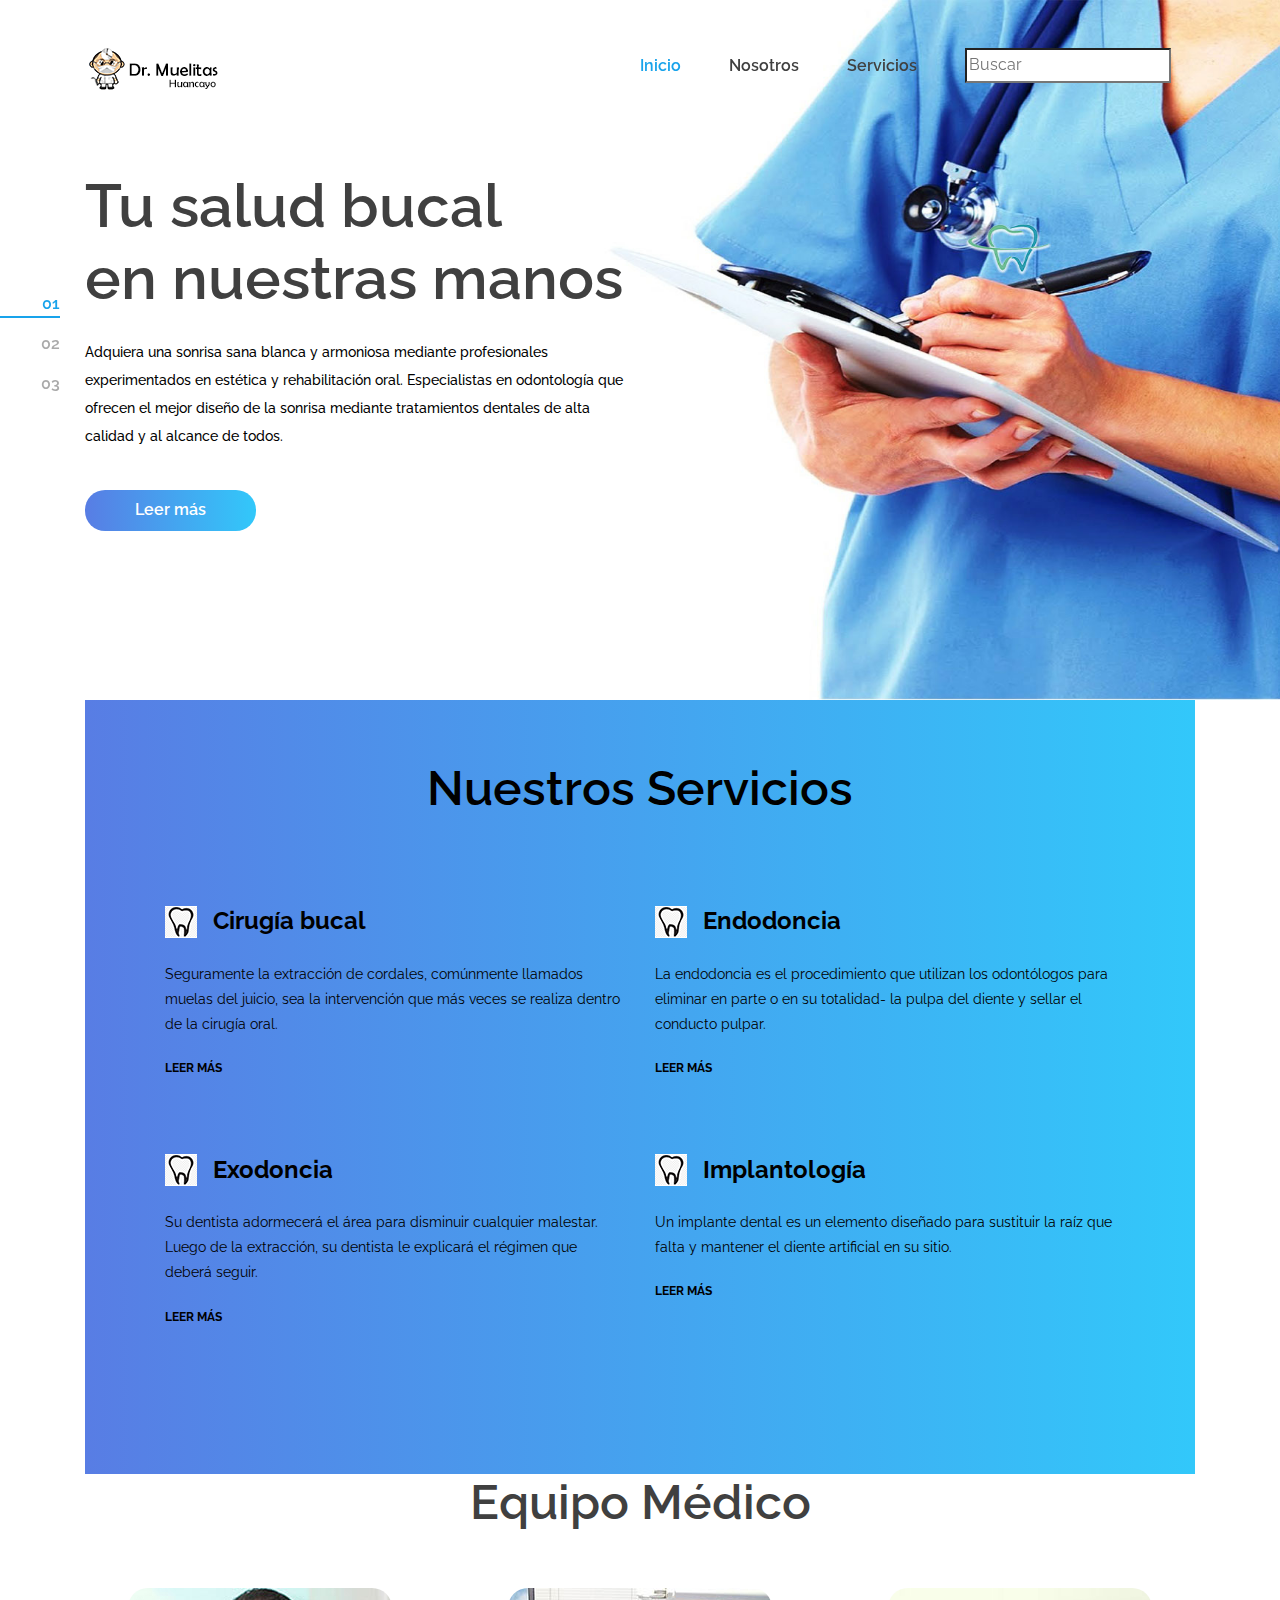
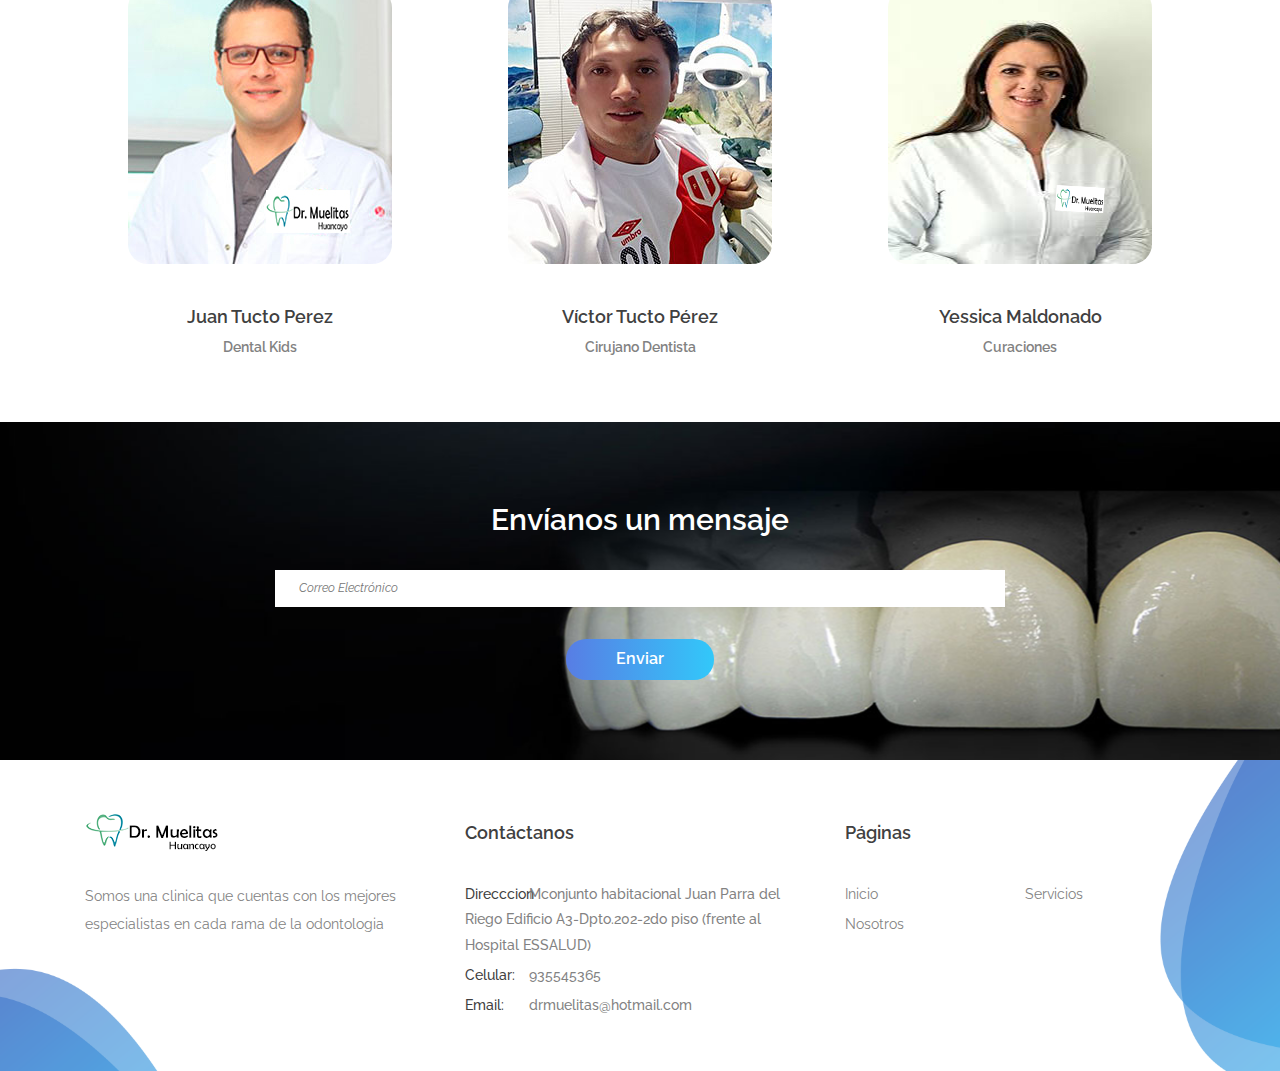
<file: index.html>
<!DOCTYPE html>
<html lang="es">
<head>
    <title>Dr. Muelitas Huancayo</title>
    <link rel="shortcut icon" href="images/teeth.png" />

    <!-- Required meta tags -->
    <meta charset="utf-8">
    <meta name="viewport" content="width=device-width, initial-scale=1, shrink-to-fit=no">

    <!-- Bootstrap CSS -->
    <link rel="stylesheet" href="css/bootstrap.min.css">

    <link rel="stylesheet" type="text/css" href="https://cdnjs.cloudflare.com/ajax/libs/font-awesome/4.7.0/css/font-awesome.min.css">

    <!-- Swiper CSS -->
    <link rel="stylesheet" href="css/swiper.min.css">

    <!-- Styles -->
    <link rel="stylesheet" href="style.css">
    <script src="js/custom.js"></script>
</head>
<body>
    <header class="site-header">
        <div class="nav-bar">
            <div class="container">
                <div class="row">
                    <div class="col-12 d-flex flex-wrap justify-content-between align-items-center">
                        <div class="site-branding d-flex align-items-center">
                           <a class="d-block" href="index.html" rel="home"><img class="d-block" src="images/logo1.png" alt="logo"></a>
                        </div><!-- .site-branding -->

                        <nav class="site-navigation d-flex justify-content-end align-items-center">
                            <ul class="d-flex flex-column flex-lg-row justify-content-lg-end align-items-center">
                                <li class="current-menu-item"><a href="index.html">Inicio</a></li>
                                <li><a href="nosotros.html">Nosotros</a></li>
                                <li><a href="servicios.html">Servicios</a></li>
                          


                                <li class="">
                                    <input type="search" placeholder="Buscar" >
                                </li>
                            </ul>
                        </nav><!-- .site-navigation -->
                        <div class="hamburger-menu d-lg-none">
                        </div><!-- .hamburger-menu -->
                    </div><!-- .col -->
                </div><!-- .row -->
            </div><!-- .container -->
        </div><!-- .nav-bar -->

 <!-- .slider 1-->       
        <div class="swiper-container hero-slider">
            <div class="swiper-wrapper">
                <div class="swiper-slide hero-content-wrap" style="background-image: url('images/hero.jpg')">
                    <div class="hero-content-overlay position-absolute w-100 h-100">
                        <div class="container h-100">
                            <div class="row h-100">
                                <div class="col-12 col-lg-6 d-flex flex-column justify-content-center align-items-start">
                                    <header class="entry-header">
                                        <h1>Tu salud bucal<br>en nuestras manos</h1>
                                    </header><!-- .entry-header -->

                                    <div class="entry-content mt-4">
                                        <p>Adquiera una sonrisa sana blanca y armoniosa mediante profesionales experimentados en estética y rehabilitación oral.
                                           Especialistas en odontología que ofrecen el mejor diseño de la sonrisa mediante tratamientos dentales de alta calidad y al alcance de todos.
                                        </p>
                                    </div><!-- .entry-content -->

                                    <footer class="entry-footer d-flex flex-wrap align-items-center mt-4">
                                        <a href="#" class="button gradient-bg">Leer más</a>
                                    </footer><!-- .entry-footer -->
                                </div><!-- .col -->
                            </div><!-- .row -->
                        </div><!-- .container -->
                    </div><!-- .hero-content-overlay -->
                </div><!-- .hero-content-wrap -->

                
 <!-- .slider 2-->   
                <div class="swiper-slide hero-content-wrap" style="background-image: url('images/hero.jpg')">
                    <div class="hero-content-overlay position-absolute w-100 h-100">
                        <div class="container h-100">
                            <div class="row h-100">
                                <div class="col-12 col-lg-6 d-flex flex-column justify-content-center align-items-start">
                                    <header class="entry-header">
                                        <h1>Tu salud bucal<br>en nuestras manos</h1>
                                    </header><!-- .entry-header -->

                                    <div class="entry-content mt-4">
                                        <p>Adquiera una sonrisa sana blanca y armoniosa mediante profesionales experimentados en estética y rehabilitación oral.
                                           Especialistas en odontología que ofrecen el mejor diseño de la sonrisa mediante tratamientos dentales de alta calidad y al alcance de todos.
                                        </p>
                                    </div><!-- .entry-content -->

                                    <footer class="entry-footer d-flex flex-wrap align-items-center mt-4">
                                        <a href="#" class="button gradient-bg">Leer más</a>
                                    </footer><!-- .entry-footer -->
                                </div><!-- .col -->
                            </div><!-- .row -->
                        </div><!-- .container -->
                    </div><!-- .hero-content-overlay -->
                </div><!-- .hero-content-wrap -->

                
 <!-- .slider 3-->   
                <div class="swiper-slide hero-content-wrap" style="background-image: url('images/hero.jpg')">
                    <div class="hero-content-overlay position-absolute w-100 h-100">
                        <div class="container h-100">
                            <div class="row h-100">
                                <div class="col-12 col-lg-6 d-flex flex-column justify-content-center align-items-start">
                                    <header class="entry-header">
                                        <h1>Tu salud bucal<br>en nuestras manos</h1>
                                    </header><!-- .entry-header -->

                                    <div class="entry-content mt-4">
                                        <p>Adquiera una sonrisa sana blanca y armoniosa mediante profesionales experimentados en estética y rehabilitación oral.
                                           Especialistas en odontología que ofrecen el mejor diseño de la sonrisa mediante tratamientos dentales de alta calidad y al alcance de todos.
                                        </p>
                                    </div><!-- .entry-content -->

                                    <footer class="entry-footer d-flex flex-wrap align-items-center mt-4">
                                        <a href="#" class="button gradient-bg">Leer más</a>
                                    </footer><!-- .entry-footer -->
                                </div><!-- .col -->
                            </div><!-- .row -->
                        </div><!-- .container -->
                    </div><!-- .hero-content-overlay -->
                </div><!-- .hero-content-wrap -->
            </div><!-- .swiper-wrapper -->

            <div class="pagination-wrap position-absolute w-100">
                <div class="swiper-pagination d-flex flex-row flex-md-column"></div>
            </div><!-- .pagination-wrap -->
        </div><!-- .hero-slider -->
    </header><!-- .site-header -->

    <div class="our-departments">
        <div class="container">
            <div class="row">
                <div class="col-12">
                    <div class="our-departments-wrap">
                        <h2>Nuestros Servicios</h2>

                        <div class="row">
                            <div class="col-12 col-md-6 col-lg-6">
                                <div class="our-departments-cont">
                                    <header class="entry-header d-flex flex-wrap align-items-center">
                                        <img src="images/teeth.png" alt="">

                                        <h3>Cirugía bucal</h3>
                                    </header>

                                    <div class="entry-content">
                                        <p>Seguramente la extracción de cordales, comúnmente llamados muelas del juicio,
                                           sea la intervención que más veces se realiza dentro de la cirugía oral.</p>
                                    </div>

                                    <footer class="entry-footer">
                                        <a href="#">Leer más</a>
                                    </footer>
                                </div>
                            </div>

                            <div class="col-12 col-md-6 col-lg-6">
                                <div class="our-departments-cont">
                                    <header class="entry-header d-flex flex-wrap align-items-center">
                                        <img src="images/teeth.png" alt="">

                                        <h3>Endodoncia</h3>
                                    </header>

                                    <div class="entry-content">
                                        <p>La endodoncia es el procedimiento que utilizan los odontólogos para eliminar en 
                                            parte o en su totalidad- la pulpa del diente y sellar el conducto pulpar. </p>
                                    </div>

                                    <footer class="entry-footer">
                                        <a href="#">Leer más</a>
                                    </footer>
                                </div>
                            </div>

                            <div class="col-12 col-md-6 col-lg-6">
                                <div class="our-departments-cont">
                                    <header class="entry-header d-flex flex-wrap align-items-center">
                                        <img src="images/teeth.png" alt="">
                                        <h3>Exodoncia</h3>
                                    </header>

                                    <div class="entry-content">
                                        <p>Su dentista adormecerá el área para disminuir cualquier malestar. 
                                            Luego de la extracción, su dentista le explicará el régimen que deberá seguir. </p>
                                    </div>

                                    <footer class="entry-footer">
                                        <a href="#">Leer más</a>
                                    </footer>
                                </div>
                            </div>

                            <div class="col-12 col-md-6 col-lg-6">
                                <div class="our-departments-cont">
                                    <header class="entry-header d-flex flex-wrap align-items-center">
                                        <img src="images/teeth.png" alt="">

                                        <h3>Implantología</h3>
                                    </header>

                                    <div class="entry-content">
                                        <p>Un implante dental es un elemento diseñado para sustituir la raíz que falta y 
                                            mantener el diente artificial en su sitio.</p>
                                    </div>

                                    <footer class="entry-footer">
                                        <a href="#">Leer más</a>
                                    </footer>
                                </div>
                            </div>  
                        </div>
                    </div>
                </div>
            </div>
        </div>
    </div>

    <div class="medical-team">
            <div class="container">
                <div class="row">
                    <div class="col-12">
                        <center><h2>Equipo Médico</h2></center>
                    </div>
    
                    <div class="col-12 col-md-6 col-lg-4">
                        <div class="medical-team-wrap">
                            <img src="images/doc1.jpg" alt="">
    
                            <h4>Juan Tucto Perez </h4>
                            <h5>Dental Kids</h5>
                        </div>
                    </div>
                    <div class="col-12 col-md-6 col-lg-4">
                            <div class="medical-team-wrap">
                                <img src="images/team-2.jpg" alt="">
        
                                <h4>Víctor Tucto Pérez </h4>
                                <h5>Cirujano Dentista</h5>  
                            </div>
                        </div>
                        <div class="col-12 col-md-6 col-lg-4">
                                <div class="medical-team-wrap">
                                    <img src="images/doc3.jpg" alt="">

                                    <h4>Yessica Maldonado </h4>
                                    <h5>Curaciones</h5>
                                    <br>
                                    <br>
                                </div>
                            </div>
                </div>
            </div>
        </div>

    <div class="subscribe-banner">
        <div class="container">
            <div class="row">
                <div class="col-12 col-lg-8 offset-lg-2">
                    <h2>Envíanos un mensaje</h2>

                    <form>
                        <input type="email" placeholder="Correo Electrónico">
                        <input class="button gradient-bg" type="submit" value="Enviar">
                    </form>
                </div>
            </div>
        </div>
    </div>

    <footer class="site-footer">
        <div class="footer-widgets">
            <div class="container">
                <div class="row">
                    <div class="col-12 col-md-6 col-lg-4">
                        <div class="foot-about">
                            <h2><a href="#"><img src="images/logo.png" alt=""></a></h2>

                            <p>Somos una clinica que cuentas con los mejores especialistas en cada rama de la odontologia</p> </p>
                        </div>
                    </div>

                    <div class="col-12 col-md-6 col-lg-4 mt-5 mt-md-0">
                        <div class="foot-contact">
                            <h2>Contáctanos</h2>

                            <ul class="p-0 m-0">
                                <li><span>Direcccion</span>Mconjunto habitacional Juan Parra del Riego Edificio A3-Dpto.202-2do piso (frente al Hospital ESSALUD)</li>
                                <li><span>Celular:</span>935545365</li>
                                <li><span>Email:</span>drmuelitas@hotmail.com</li>
                            </ul>
                        </div>
                    </div><!-- .col -->

                    <div class="col-12 col-md-6 col-lg-4 mt-5 mt-md-0">
                        <div class="foot-links">
                            <h2>Páginas</h2>

                            <ul class="p-0 m-0">

                                <li><a href="index.html">Inicio</a></li>
                                <li><a href="nosotros.html">Nosotros</a></li>
                                 <li><a href="servicios.html">Servicios</a></li>
                                  <!--   <li><a href="contact.html">Contact</a></li>
                                <li><a href="news.html">FAQ</a></li>
                                <li><a href="services.html">Testimonials</a></li>-->
                        </div><!-- .foot-links 
                    </div> .col -->
                </div><!-- .row -->
            </div><!-- .container -->
        </div><!-- .footer-widgets -->
    </footer><!-- .site-footer -->

    <script type='text/javascript' src='js/jquery.js'></script>
    <script type='text/javascript' src='js/jquery.collapsible.min.js'></script>
    <script type='text/javascript' src='js/swiper.min.js'></script>
    <script type='text/javascript' src='js/jquery.countdown.min.js'></script>
    <script type='text/javascript' src='js/circle-progress.min.js'></script>
    <script type='text/javascript' src='js/jquery.countTo.min.js'></script>
    <script type='text/javascript' src='js/jquery.barfiller.js'></script>
    <script type='text/javascript' src='js/custom.js'></script>
</body>
</html>
</file>
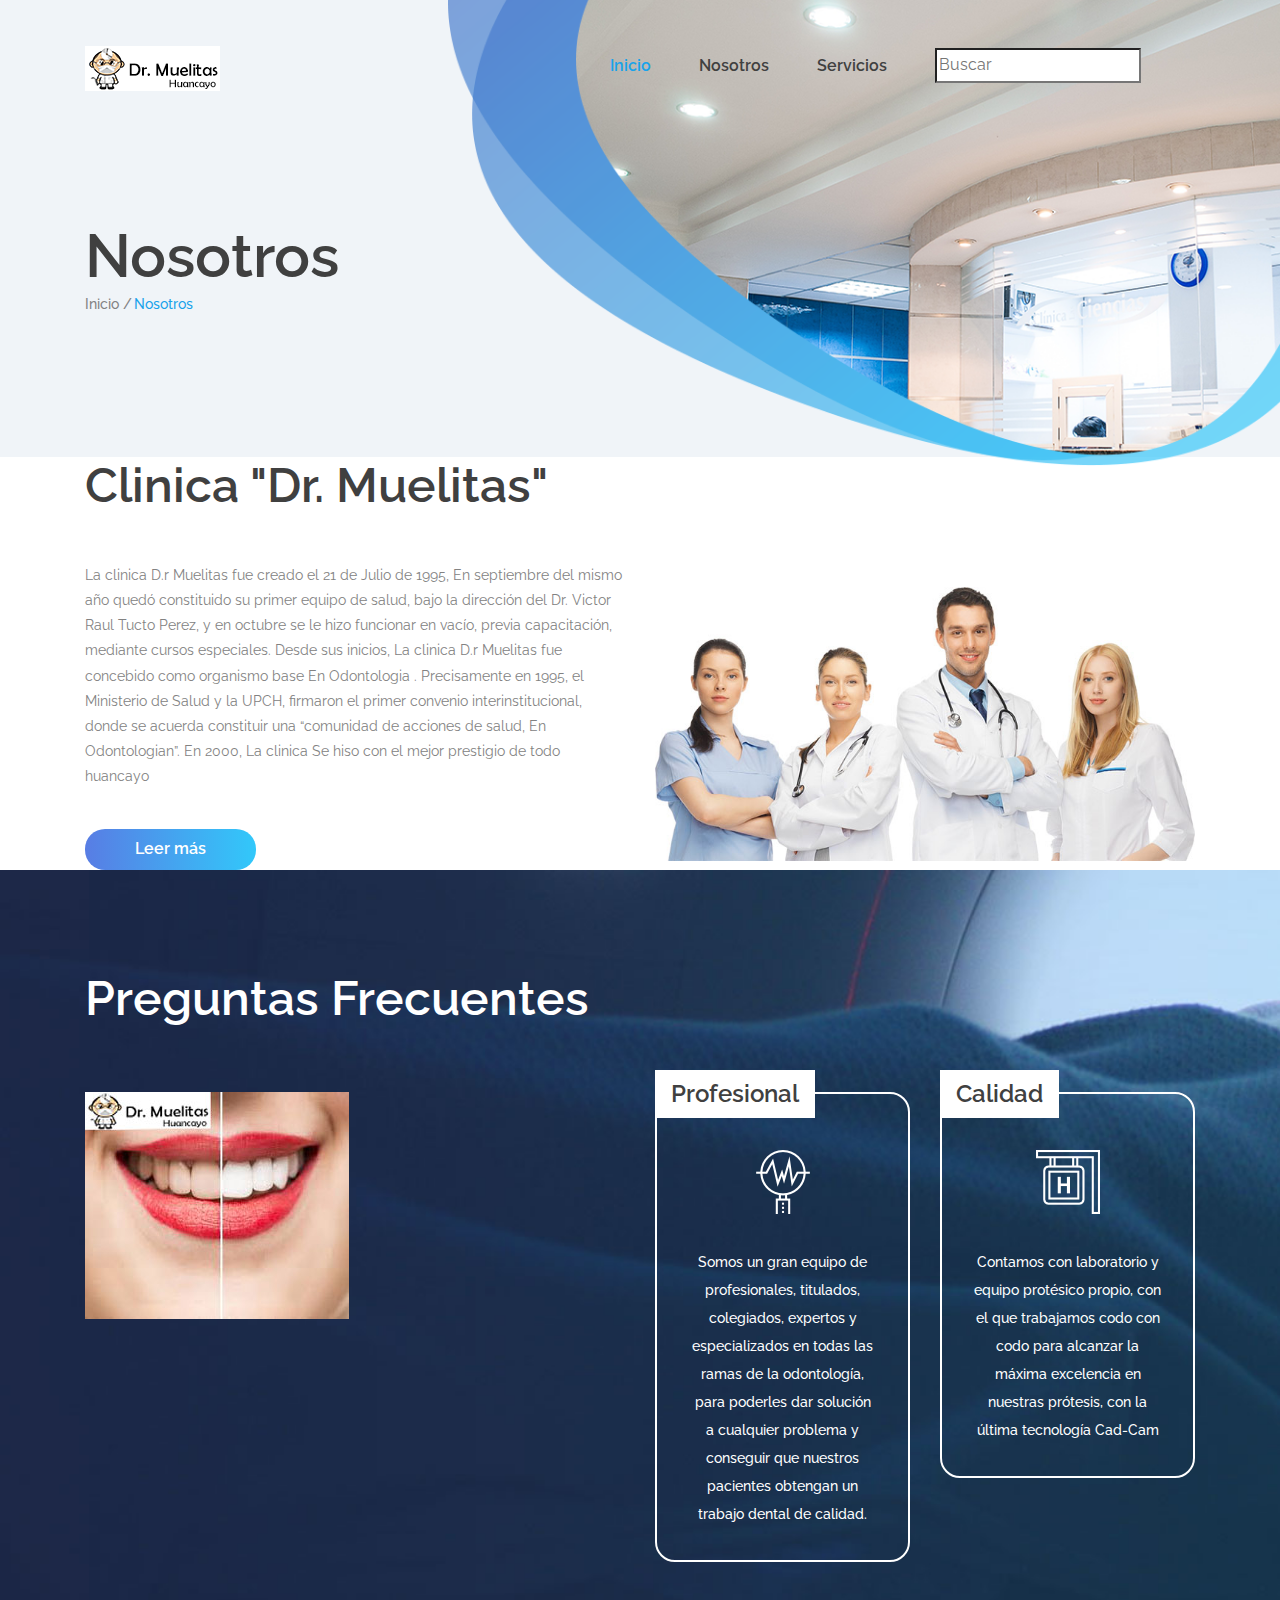
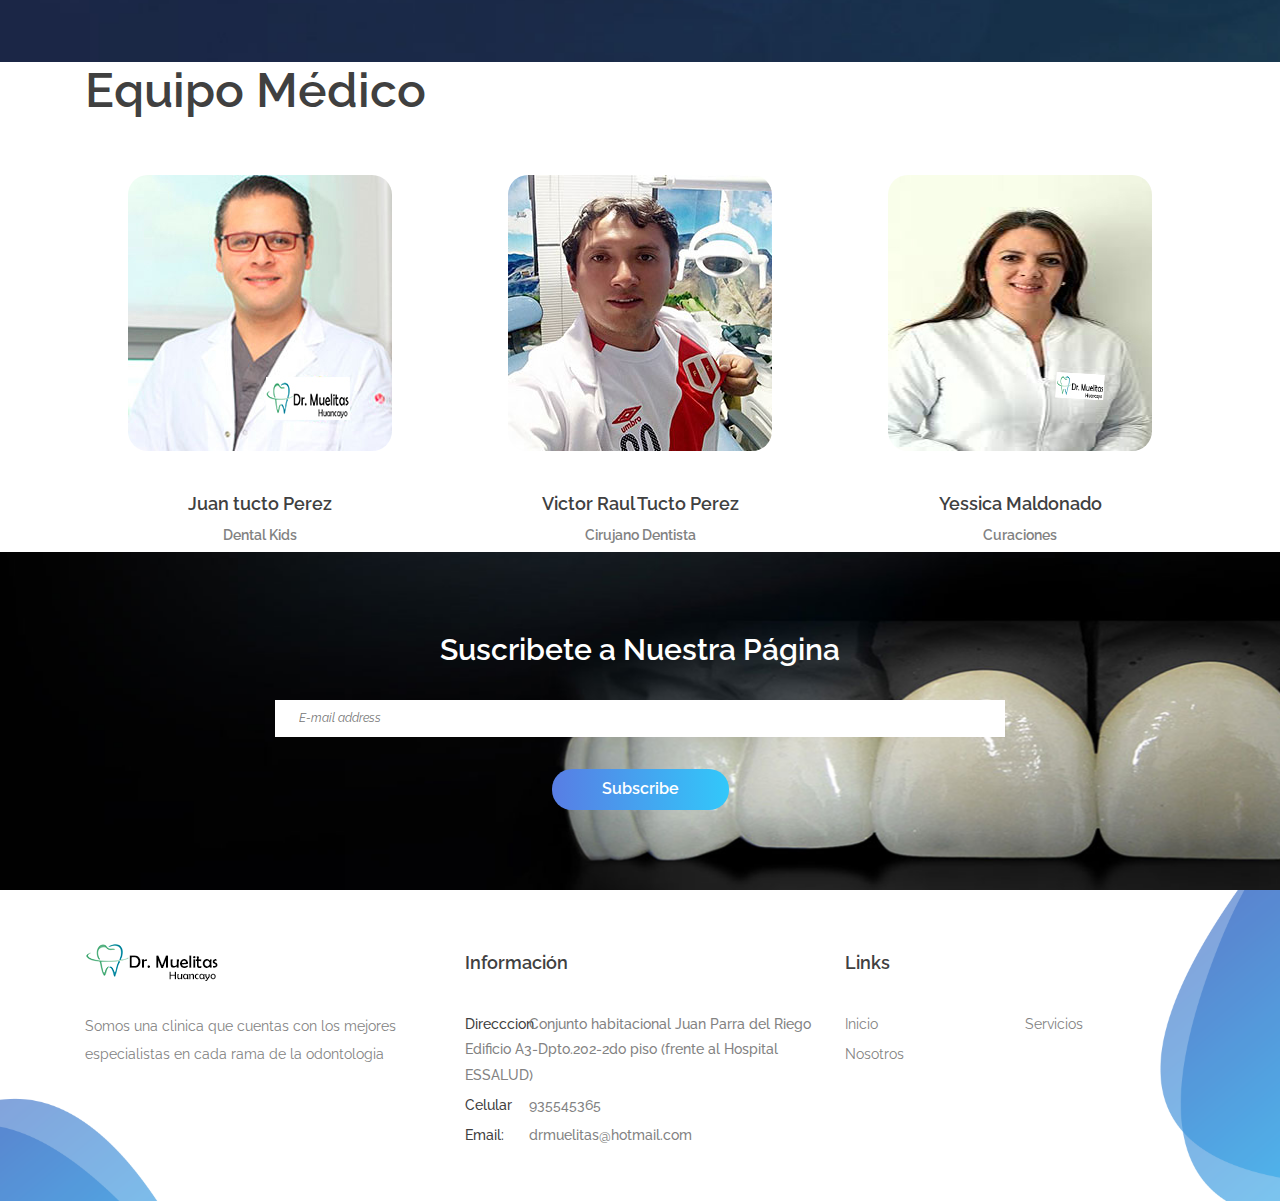
<file: nosotros.html>
﻿<!DOCTYPE html>
<html lang="en">
<head>
    <title>Dr. Muelitas Huancayo</title>
    <link rel="shortcut icon" href="images/teeth.png" />

    <!-- Required meta tags -->
    <meta charset="utf-8">
    <meta name="viewport" content="width=device-width, initial-scale=1, shrink-to-fit=no">

    <!-- Bootstrap CSS -->
    <link rel="stylesheet" href="css/bootstrap.min.css">

    <link rel="stylesheet" type="text/css" href="https://cdnjs.cloudflare.com/ajax/libs/font-awesome/4.7.0/css/font-awesome.min.css">

    <!-- Swiper CSS -->
    <link rel="stylesheet" href="css/swiper.min.css">

    <!-- Styles -->
    <link rel="stylesheet" href="style.css">
    <script src="js/custom.js"></script>
</head>
<body class="single-page">
    <header class="site-header">
        <div class="nav-bar">
            <div class="container">
                <div class="row">
                    <div class="col-12 d-flex flex-wrap justify-content-between align-items-center">
                        <div class="site-branding d-flex align-items-center">
                            <a class="d-block" href="index.html" rel="home"><img class="d-block" src="images/logo1.png" alt="logo"></a>
                        </div><!-- .site-branding -->

                        <nav class="site-navigation d-flex justify-content-end align-items-center">
                                <ul class="d-flex flex-column flex-lg-row justify-content-lg-end align-items-center">
                                    <li class="current-menu-item"><a href="index.html">Inicio</a></li>
                                    <li><a href="nosotros.html">Nosotros</a></li>
                                    <li><a href="servicios.html">Servicios</a></li>
                               

                                    <li class="">
                                  <form>
                                   <input type="search" placeholder="Buscar" >        
                                </form>
                                     </li>
                                     <div class="container">




                            </ul>
                        </nav><!-- .site-navigation -->

                        <div class="hamburger-menu d-lg-none">
                            <span></span>
                            <span></span>
                            <span></span>
                            <span></span>
                        </div><!-- .hamburger-menu -->
                    </div><!-- .col -->
                </div><!-- .row -->
            </div><!-- .container -->
        </div><!-- .nav-bar -->

        <div class="container">
            <div class="row">
                <div class="col-12">
                    <h1>Nosotros</h1>

                    <div class="breadcrumbs">
                        <ul class="d-flex flex-wrap align-items-center p-0 m-0">
                            <li><a href="index.html">Inicio</a></li>
                            <li>Nosotros</li>
                        </ul>
                    </div><!-- .breadcrumbs -->

                </div>
            </div>
        </div>

        <img class="header-img" src="images/about-bg.png" alt="">
    </header><!-- .site-header -->

    <div class="med-history">
        <div class="container">
            <div class="row align-items-end">
                <div class="col-12 col-lg-6">
                    <h2>Clinica "Dr. Muelitas"</h2>

                    <p>La clinica D.r Muelitas  fue creado el 21 de Julio de 1995, En septiembre del mismo año quedó constituido su primer equipo de salud, bajo la dirección del Dr. Victor Raul Tucto Perez, y en octubre se le hizo funcionar en vacío, previa capacitación, mediante cursos especiales.

Desde sus inicios, La clinica D.r Muelitas fue concebido como organismo base En Odontologia . Precisamente en 1995, el Ministerio de Salud y la UPCH, firmaron el primer convenio interinstitucional, donde se acuerda constituir una “comunidad de acciones de salud, En Odontologian”.

En 2000, La clinica Se hiso con el mejor prestigio de todo huancayo </p>

                    <a class="d-inline-block button gradient-bg" href="#">Leer más</a>
                </div>

                <div class="col-12 col-lg-6 mt-5 mt-lg-0">
                    <img class="responsive" src="images/about.jpg" alt="">
                </div>
            </div>
        </div>
    </div>

    <div class="faq-stuff">
        <div class="container">
            <div class="row">
                <div class="col-12">
                    <h2>Preguntas Frecuentes</h2>
                </div>

                <div class="col-12 col-lg-6 mb-5 mb-lg-0">
                    <div class="accordion-wrap type-accordion">
                      <img class="responsive" src="images/blan.jpg" alt="">
                    </div>
                </div>

                <div class="col-12 col-lg-6 mt-5 mt-lg-0">
                    <div class="row">
                        <div class="col-12 col-md-6">
                            <div class="professional-box">
                                <h2 class="d-flex align-items-center">Profesional</h2>

                                <img src="images/cardiogram-2.png" alt="">

                                <p>Somos un gran equipo de profesionales, titulados, colegiados, expertos y especializados en todas las ramas de la odontología, para poderles dar solución a cualquier problema y conseguir que nuestros pacientes obtengan un trabajo dental de calidad.</p>
                            </div>
                        </div>

                        <div class="col-12 col-md-6">
                            <div class="quality-box">
                                <h2 class="d-flex align-items-center">Calidad</h2>

                                <img src="images/hospital.png" alt="">

                                <p>Contamos con laboratorio y equipo protésico propio, con el que trabajamos codo con codo para alcanzar la máxima excelencia en nuestras prótesis, con la última tecnología Cad-Cam</p>
                            </div>
                        </div>
                    </div>
                </div>
            </div>
        </div>
    </div>

    <div class="medical-team">
        <div class="container">
            <div class="row">
                <div class="col-12">
                    <h2>Equipo Médico</h2>
                </div>

                <div class="col-12 col-md-6 col-lg-4">
                    <div class="medical-team-wrap">
                        <img src="images/doc1.jpg" alt="">

                        <h4>Juan tucto Perez</h4>
                        <h5>Dental Kids</h5>
                    </div>
                </div>

                <div class="col-12 col-md-6 col-lg-4 mt-5 mt-md-0">
                    <div class="medical-team-wrap">
                        <img src="images/team-2.jpg" alt="">

                        <h4>Victor Raul Tucto Perez</h4>
                        <h5>Cirujano Dentista</h5>
                    </div>
                </div>

                <div class="col-12 col-md-6 col-lg-4 mt-5 mt-lg-0">
                    <div class="medical-team-wrap">
                        <img src="images/doc3.jpg" alt="">

                        <h4>Yessica Maldonado</h4>
                        <h5>Curaciones</h5>
                    </div>
                </div>

             
            </div>
        </div>
    </div>

    <div class="subscribe-banner">
        <div class="container">
            <div class="row">
                <div class="col-12 col-lg-8 offset-lg-2">
                    <h2>Suscribete a Nuestra Página</h2>

                    <form>
                        <input type="email" placeholder="E-mail address">
                        <input class="button gradient-bg" type="submit" value="Subscribe">
                    </form>
                </div>
            </div>
        </div>
    </div>

    <footer class="site-footer">
        <div class="footer-widgets">
            <div class="container">
                <div class="row">
                    <div class="col-12 col-md-6 col-lg-4">
                        <div class="foot-about">
                            <h2><a href="#"><img src="images/logo.png" alt=""></a></h2>

                            <p>Somos una clinica que cuentas con los mejores especialistas en cada rama de la odontologia</p>

                        </div><!-- .foot-about -->
                    </div><!-- .col -->

                    <div class="col-12 col-md-6 col-lg-4 mt-5 mt-md-0">
                        <div class="foot-contact">
                            <h2>Información</h2>

                            <ul class="p-0 m-0">
                                <li><span>Direcccion</span>Conjunto habitacional Juan Parra del Riego Edificio A3-Dpto.202-2do piso (frente al Hospital ESSALUD)</li>
                                <li><span>Celular</span>935545365</li>
                                <li><span>Email:</span>drmuelitas@hotmail.com</li>
                            </ul>
                        </div>
                    </div><!-- .col -->

                    <div class="col-12 col-md-6 col-lg-4 mt-5 mt-md-0">
                        <div class="foot-links">
                            <h2>Links</h2>

                            <ul class="p-0 m-0">
                                <li><a href="index.html">Inicio</a></li>
                                <li><a href="about.html">Nosotros</a></li>
                                <li><a href="elements.html">Servicios</a></li>
                            </ul>
                        </div>
                    </div>
                </div>
            </div>
        </div>
    </footer>

    <script type='text/javascript' src='js/jquery.js'></script>
    <script type='text/javascript' src='js/jquery.collapsible.min.js'></script>
    <script type='text/javascript' src='js/swiper.min.js'></script>
    <script type='text/javascript' src='js/jquery.countdown.min.js'></script>
    <script type='text/javascript' src='js/circle-progress.min.js'></script>
    <script type='text/javascript' src='js/jquery.countTo.min.js'></script>
    <script type='text/javascript' src='js/jquery.barfiller.js'></script>
    <script type='text/javascript' src='js/custom.js'></script>
</body>
</html>
</file>
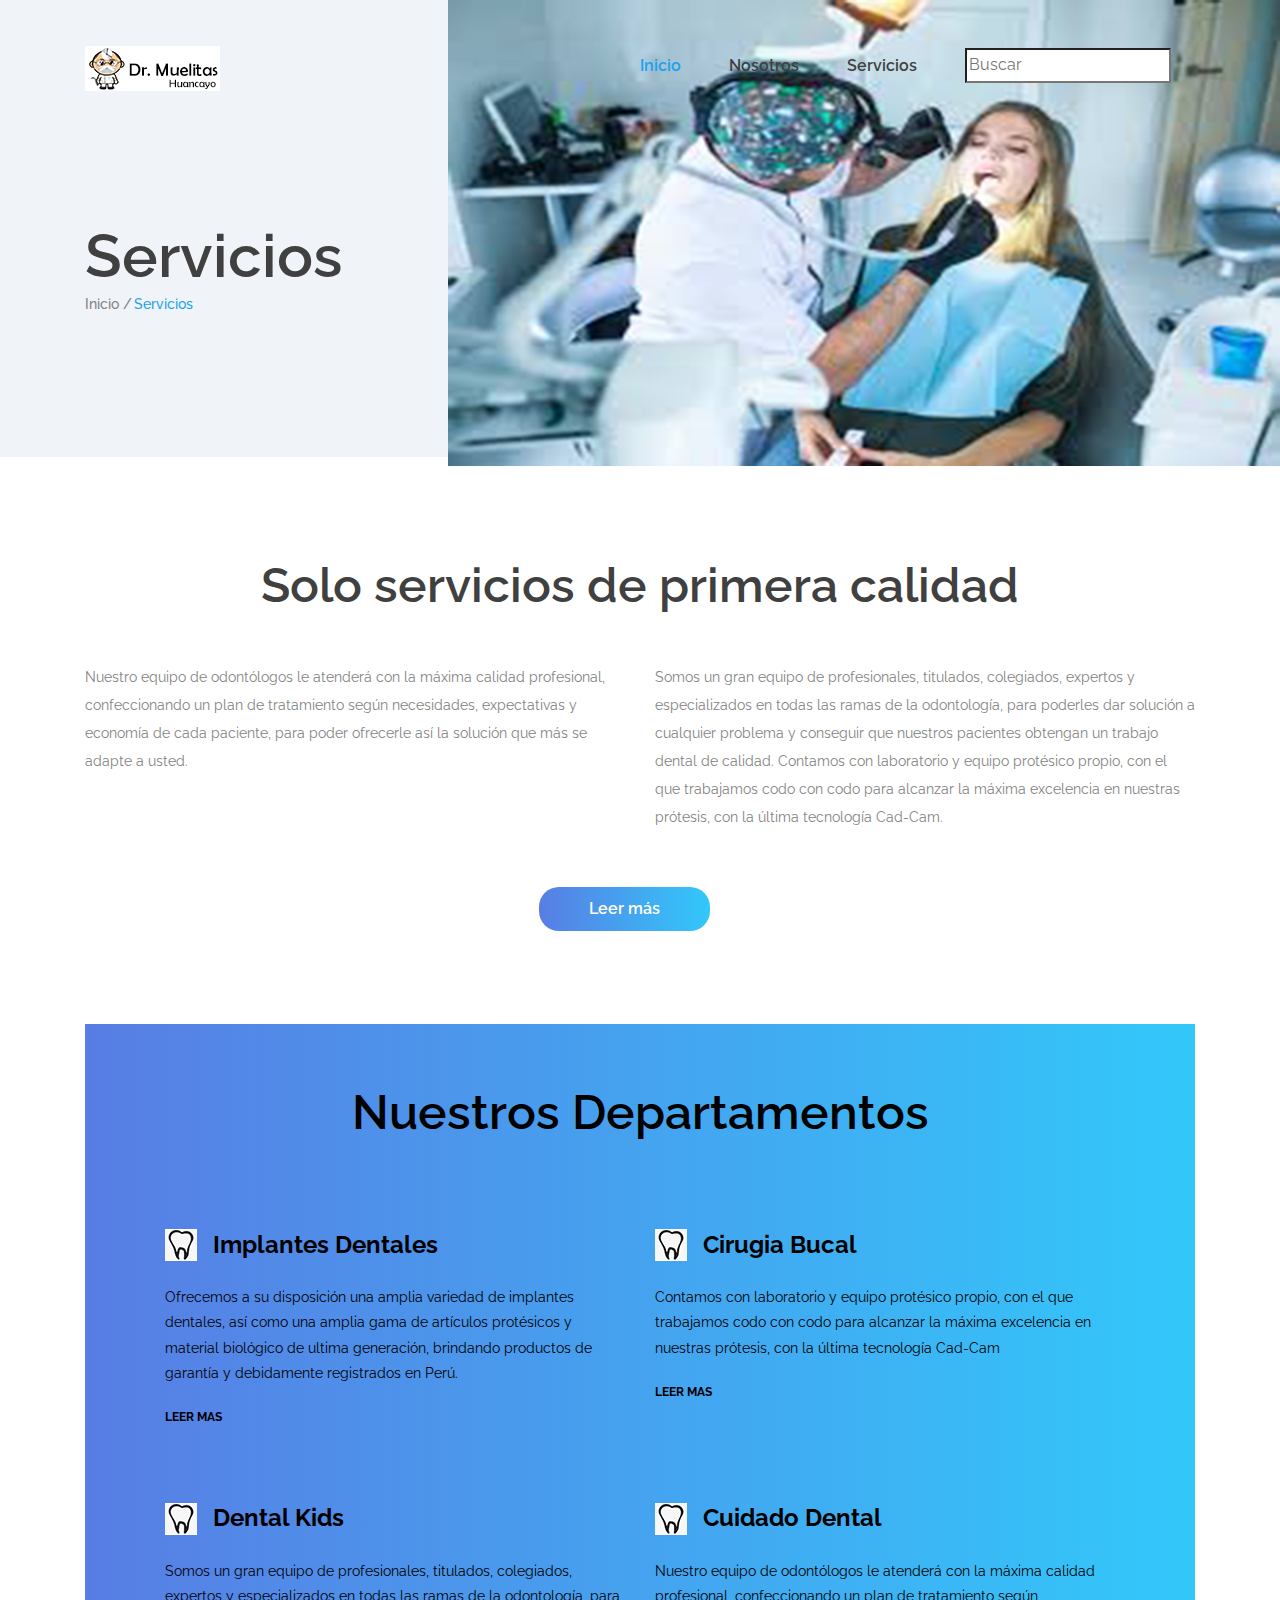
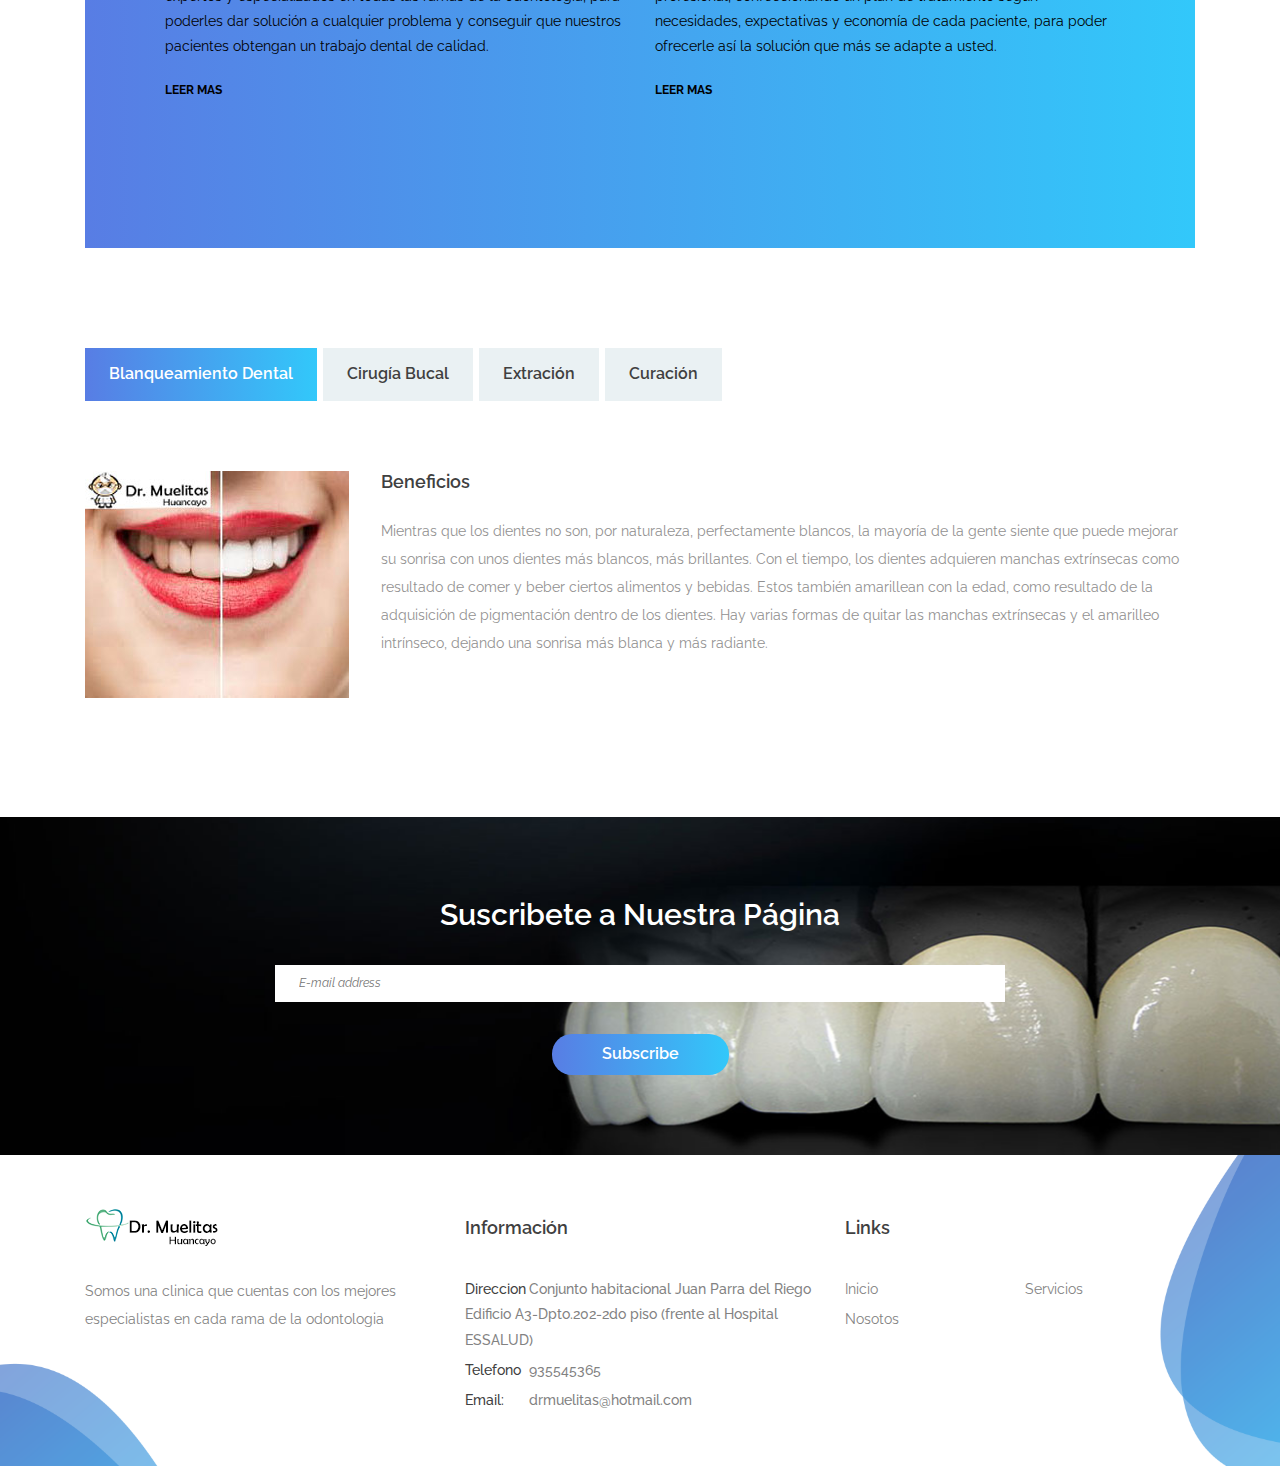
<file: servicios.html>
<!DOCTYPE html>
<html lang="en">
<head>
    <title>Dr. Muelitas Huancayo</title>
    <link rel="shortcut icon" href="images/teeth.png" />

    <meta charset="utf-8">
    <meta name="viewport" content="width=device-width, initial-scale=1, shrink-to-fit=no">

    <!-- Bootstrap CSS -->
    <link rel="stylesheet" href="css/bootstrap.min.css">

    <link rel="stylesheet" type="text/css" href="https://cdnjs.cloudflare.com/ajax/libs/font-awesome/4.7.0/css/font-awesome.min.css">

    <!-- Swiper CSS -->
    <link rel="stylesheet" href="css/swiper.min.css">

    <!-- Styles -->
    <link rel="stylesheet" href="style.css">
</head>
<body class="single-page">
    <header class="site-header">
        <div class="nav-bar">
            <div class="container">
                <div class="row">
                    <div class="col-12 d-flex flex-wrap justify-content-between align-items-center">
                        <div class="site-branding d-flex align-items-center">
                            <a class="d-block" href="index.html" rel="home"><img class="d-block" src="images/logo1.png" alt="logo"></a>
                        </div><!-- .site-branding -->

                        <nav class="site-navigation d-flex justify-content-end align-items-center">
                            <ul class="d-flex flex-column flex-lg-row justify-content-lg-end align-items-center">
                                <li class="current-menu-item"><a href="index.html">Inicio</a></li>
                                <li><a href="nosotros.html">Nosotros</a></li>
                                <li><a href="servicios.html">Servicios</a></li>
                              

                                <li class="">
                                <input type="search" placeholder="Buscar" >
                                </li>
                            </ul>
                        </nav><!-- .site-navigation -->

                        <div class="hamburger-menu d-lg-none">
                        </div><!-- .hamburger-menu -->
                    </div><!-- .col -->
                </div><!-- .row -->
            </div><!-- .container -->
        </div><!-- .nav-bar -->

        <div class="container">
            <div class="row">
                <div class="col-12">
                    <h1>Servicios</h1>

                    <div class="breadcrumbs">
                        <ul class="d-flex flex-wrap align-items-center p-0 m-0">
                            <li><a href="index.html">Inicio</a></li>
                            <li>Servicios</li>
                        </ul>
                    </div><!-- .breadcrumbs -->
                </div>
            </div>
        </div>

        <img class="header-img" src="images/die1.png" alt="">
    </header><!-- .site-header -->

    <div class="quality-services">
        <div class="container">
            <div class="row">
                <div class="col-12">
                    <h2>Solo servicios de primera calidad</h2>

                    <div class="row">
                        <div class="col-12 col-md-6">
                            <p>Nuestro equipo de odontólogos le atenderá con la máxima calidad profesional, confeccionando un plan de tratamiento según necesidades, expectativas y economía de cada paciente, para poder ofrecerle así la solución que más se adapte a usted.</p>
                        </div>

                        <div class="col-12 col-md-6">
                            <p>Somos un gran equipo de profesionales, titulados, colegiados, expertos y especializados en todas las ramas de la odontología, para poderles dar solución a cualquier problema y conseguir que nuestros pacientes obtengan un trabajo dental de calidad.
                            Contamos con laboratorio y equipo protésico propio, con el que trabajamos codo con codo para alcanzar la máxima excelencia en nuestras prótesis, con la última tecnología Cad-Cam.</p>
                        </div>
                    </div>

                    <div class="w-100 text-center mt-5">
                        <a class="button gradient-bg" href="#">Leer más</a>
                    </div>
                </div>
            </div>
        </div>
    </div>

    <div class="container">
        <div class="row">
            <div class="col-12">
                <div class="our-departments-wrap">
                    <h2>Nuestros Departamentos</h2>

                    <div class="row">
                        <div class="col-12 col-md-6 col-lg-6">
                            <div class="our-departments-cont">
                                <header class="entry-header d-flex flex-wrap align-items-center">
                                    <img src="images/teeth.png" alt="">

                                    <h3>Implantes Dentales</h3>
                                </header>

                                <div class="entry-content">
                                    <p>Ofrecemos  a su disposición una amplia variedad de implantes dentales, así como una amplia gama de artículos protésicos  y material biológico de ultima generación, brindando productos de garantía y debidamente registrados en Perú.</p>
                                </div>

                                <footer class="entry-footer">
                                    <a href="#">LEER MAS</a>
                                </footer>
                            </div>
                        </div>

                        <div class="col-12 col-md-6 col-lg-6">
                            <div class="our-departments-cont">
                                <header class="entry-header d-flex flex-wrap align-items-center">
                                    <img src="images/teeth.png" alt="">

                                    <h3>Cirugia Bucal</h3>
                                </header>

                                <div class="entry-content">
                                    <p>Contamos con laboratorio y equipo protésico propio, con el que trabajamos codo con codo para alcanzar la máxima excelencia en nuestras prótesis, con la última tecnología Cad-Cam</p>
                                </div>

                                <footer class="entry-footer">
                                    <a href="#">LEER MAS</a>
                                </footer>
                            </div>
                        </div>

                        <div class="col-12 col-md-6 col-lg-6">
                            <div class="our-departments-cont">
                                <header class="entry-header d-flex flex-wrap align-items-center">
                                    <img src="images/teeth.png" alt="">

                                    <h3>Dental Kids</h3>
                                </header>

                                <div class="entry-content">
                                    <p>Somos un gran equipo de profesionales, titulados, colegiados, expertos y especializados en todas las ramas de la odontología, para poderles dar solución a cualquier problema y conseguir que nuestros pacientes obtengan un trabajo dental de calidad.</p>
                                </div>

                                <footer class="entry-footer">
                                    <a href="#">LEER MAS</a>
                                </footer>
                            </div>
                        </div>

                        <div class="col-12 col-md-6 col-lg-6">
                            <div class="our-departments-cont">
                                <header class="entry-header d-flex flex-wrap align-items-center">
                                    <img src="images/teeth.png" alt="">

                                    <h3>Cuidado Dental</h3>
                                </header>

                                <div class="entry-content">
                                    <p>Nuestro equipo de odontólogos le atenderá con la máxima calidad profesional, confeccionando un plan de tratamiento según necesidades, expectativas y economía de cada paciente, para poder ofrecerle así la solución que más se adapte a usted.</p>
                                </div>

                                <footer class="entry-footer">
                                    <a href="#">LEER MAS</a>
                                </footer>
                            </div>
                        </div>

                    </div>
                </div>
            </div>
        </div>
    </div>

    <div class="container">
        <div class="row">
            <div class="col-12">
                <div class="services-tabs">
                    <div class="tabs">
                        <ul class="tabs-nav d-flex flex-wrap">
                            <li class="tab-nav d-flex justify-content-center align-items-center" data-target="#tab_1">Blanqueamiento Dental</li>
                            <li class="tab-nav d-flex justify-content-center align-items-center" data-target="#tab_2"> Cirugía Bucal </li>
                            <li class="tab-nav d-flex justify-content-center align-items-center" data-target="#tab_3">Extración</li>
                            <li class="tab-nav d-flex justify-content-center align-items-center" data-target="#tab_4">Curación</li>
                        </ul>

                        <div class="tabs-container">
                            <div id="tab_1" class="tab-content">
                                <img src="images/blan.jpg" alt="">

                                <h4>Beneficios </h4>

                                <p>Mientras que los dientes no son, por naturaleza, perfectamente blancos, la mayoría de la gente siente que puede mejorar su sonrisa con unos dientes más blancos, más brillantes. Con el tiempo, los dientes adquieren manchas extrínsecas como resultado de comer y beber ciertos alimentos y bebidas. Estos también amarillean con la edad, como resultado de la adquisición de pigmentación dentro de los dientes. Hay varias formas de quitar las manchas extrínsecas y el amarilleo intrínseco, dejando una sonrisa más blanca y más radiante.</p>
                            </div>

                            <div id="tab_2" class="tab-content">
                                <img src="images/vucal.jpg" alt="">

                                <h4>Beneficios </h4>

                                <p>Corrigen la mordida, mejoran el tamaño de las encías, colocan implantes dentales y diagnostican y tratan un amplio espectro de enfermedades bucales.<br>Luego de la cirugía bucal, el cirujano se encargará de recetarte los analgésicos y antinflamatorios necesarios para evitar cualquier complicación</p>
                            </div>

                            <div id="tab_3" class="tab-content">
                                <img src="images/extraccion.jpg" alt="">

                                <h4>Beneficios </h4>

                                <p>La extracción de dientes incluidoses la que se utiliza para extraer piezas que aún no han erupcionado y en este caso es necesaria una pequeña intervención quirúrgica compuesta por una incisión en la encía, así como eliminar algo de hueso o incluso partir el diente para poder extraerlo. Estas extracciones son muy comunes en las muelas de juicio que no han erupcionado todavía</p>
                            </div>

                            <div id="tab_4" class="tab-content">
                                <img src="images/curacion.jpg" alt="">

                                <h4>Beneficios </h4>

                                <p>Un paciente que haya tenido problemas de maloclusión o apiñamiento o mala posición de las piezas dentales, a menudo habrá sentido vergüenza al sonreir. En algunos casos, este sentimiento llega a provocar hasta complejos.
Cuando la situación cambia y mejora su salud dental y su aspecto, estos complejos desaparecen y hacen que el paciente se sienta mucho más seguro de sí mismo y socialice sin problemas.</p>
                            </div>

                        </div>
                    </div>
                </div>
            </div>
        </div>
    </div>
    
    <div class="subscribe-banner">
        <div class="container">
            <div class="row">
                <div class="col-12 col-lg-8 offset-lg-2">
                    <h2>Suscribete a Nuestra Página</h2>

                    <form>
                        <input type="email" placeholder="E-mail address">
                        <input class="button gradient-bg" type="submit" value="Subscribe">
                    </form>
                </div>
            </div>
        </div>
    </div>

    <footer class="site-footer">
        <div class="footer-widgets">
            <div class="container">
                <div class="row">
                    <div class="col-12 col-md-6 col-lg-4">
                        <div class="foot-about">
                            <h2><a href="#"><img src="images/logo.png" alt=""></a></h2>

                            <p>Somos una clinica que cuentas con los mejores especialistas en cada rama de la odontologia</p>

                        </div><!-- .foot-about -->
                    </div><!-- .col -->

                    <div class="col-12 col-md-6 col-lg-4 mt-5 mt-md-0">
                        <div class="foot-contact">
                            <h2>Información</h2>

                            <ul class="p-0 m-0">
                                <li><span>Direccion</span>Conjunto habitacional Juan Parra del Riego Edificio A3-Dpto.202-2do piso (frente al Hospital ESSALUD)</li>
                                <li><span>Telefono</span>935545365</li>
                                <li><span>Email:</span>drmuelitas@hotmail.com</li>
                            </ul>
                        </div>
                    </div>

                    <div class="col-12 col-md-6 col-lg-4 mt-5 mt-md-0">
                        <div class="foot-links">
                            <h2>Links</h2>

                            <ul class="p-0 m-0">
                                <li><a href="#">Inicio</a></li>
                                <li><a href="#">Nosotos</a></li>
                                <li><a href="#">Servicios</a></li>
                              
                            </ul>
                        </div>
                    </div>
                </div>
            </div>
        </div>
    </footer>

    <script type='text/javascript' src='js/jquery.js'></script>
    <script type='text/javascript' src='js/jquery.collapsible.min.js'></script>
    <script type='text/javascript' src='js/swiper.min.js'></script>
    <script type='text/javascript' src='js/jquery.countdown.min.js'></script>
    <script type='text/javascript' src='js/circle-progress.min.js'></script>
    <script type='text/javascript' src='js/jquery.countTo.min.js'></script>
    <script type='text/javascript' src='js/jquery.barfiller.js'></script>
    <script type='text/javascript' src='js/custom.js'></script>
</body>
</html>
</file>
<file: style.css>
@import url('https://fonts.googleapis.com/css?family=Raleway:200,300,400,500,600,700');

/**--*/
body {
    color: #404040;
    font-size: 16px;
    line-height: 1.8;
    font-family: 'Raleway', sans-serif;
}

img {
    vertical-align: baseline;
}

/*--------------------------------------------------------------
# Links
--------------------------------------------------------------*/
a {
    color: #262626;
}

a:visited {
    color: #757686;
}

a:hover, a:focus, a:active {
    color: #262626;
}

a:focus {
    outline: thin dotted;
}

a:hover, a:active {
    outline: 0;
    list-style: none;
}

/*--------------------------------------------------------------
# Site Header
--------------------------------------------------------------*/
.site-header {
    position: relative;
}

.nav-bar {
    position: absolute;
    top: 0;
    left: 0;
    z-index: 9999;
    width: 100%;
    padding: 20px 0;
}

/*
# Site Branding
--------------------------------*/
.site-branding {
    width: calc(100% - 24px);
    padding: 20px 0;
}

.site-branding a {
    margin-top: 6px;
}

@media screen and (min-width: 992px){
    .site-branding {
        width: auto;
    }
}

/*
  Hamburger Menu
----------------------------------------*/
.hamburger-menu {
    position: relative;
    width: 24px;
    height: 22px;
    margin: 0 auto;
    transition: .5s ease-in-out;
    cursor: pointer;
}

.hamburger-menu span {
    display: block;
    position: absolute;
    height: 2px;
    width: 100%;
    background: #262626;
    border-radius: 10px;
    opacity: 1;
    left: 0;
    transition: .25s ease-in-out;
}

.hamburger-menu span:nth-child(1) {
    top: 2px;
}

.hamburger-menu span:nth-child(2),
.hamburger-menu span:nth-child(3) {
    top: 10px;
}

.hamburger-menu span:nth-child(4) {
    top: 18px;
}

.hamburger-menu.open span:nth-child(1) {
    top: 18px;
    width: 0;
    left: 50%;
}

.hamburger-menu.open span:nth-child(2) {
    transform: rotate(45deg);
}

.hamburger-menu.open span:nth-child(3) {
    transform: rotate(-45deg);
}

.hamburger-menu.open span:nth-child(4) {
    top: 18px;
    width: 0;
    left: 50%;
}

/*
# Main Menu
--------------------------------*/
.site-navigation ul {
    position: fixed;
    top: 0;
    left: -320px;
    z-index: 9999;
    width: 320px;
    max-width: calc(100% - 120px);
    height: 100%;
    padding: 30px 15px;
    margin: 0;
    background: #fff;
    list-style: none;
    overflow-x: scroll;
    transition: all 0.35s;
}

.site-navigation.show ul {
    left: 0;
}

.site-navigation ul li {
    margin: 0 24px;
}

.site-navigation ul li a {
    display: block;
    padding: 16px 0;
    font-size: 16px;
    font-weight: 600;
    line-height: 1;
    color: #404040;
    text-decoration: none;
    transition: color .35s;
}

/*
# Call Button
--------------------------------*/
.call-btn {
    min-width: 210px;
    padding: 8px 12px 6px !important;
    margin-left: 24px;
    margin-right: 0 !important;
}

.call-btn img {
    display: inline-block;
    margin-right: 12px;
}

.call-btn a {
    padding: 0 !important;
    font-size: 16px;
    font-weight: 600;
    color: #fff !important;
}

@media screen and (min-width: 992px) {
    .site-navigation ul {
        position: relative;
        top: auto;
        left: auto;
        width: 100%;
        max-width: 100%;
        height: auto;
        padding: 0;
        overflow: auto;
        background: transparent;
    }

    .site-navigation ul li a {
        padding: 30px 0;
    }
}

.site-navigation ul li a:hover,
.site-navigation ul li.current-menu-item a {
    color: #18a3eb;
}

/*--------------------------------------------------------------
# Hero Section
--------------------------------------------------------------*/
.hero-slider {
    max-height: 950px;
}

.hero-content-wrap {
    min-height: 700px;
    position: relative;
    color: #fff;

    background-size: cover;
    background-position: center;
}

.hero-content-overlay {
    top: 0;
    left: 0;
    background: rgba(0,0,0,0);
}

.hero-content-overlay h1 {
    margin: 0;
    font-size: 60px;
    font-weight: 600;
    line-height: 1.2;
    color: #404040;
}

.hero-content-overlay p {
    font-size: 14px;
    font-weight: 500;
    line-height: 2;
    color: #000;
}

.hero-slider .pagination-wrap {
    top: 50%;
    left: 0;
    z-index: 99;
    width: 120px;
    margin-top: -60px;
}

.hero-slider .swiper-pagination-bullet {
    width: 120px;
    height: 28px;
    margin-bottom: 12px;
    border-radius: 0;
    border-bottom: 2px solid transparent;
    font-size: 16px;
    font-weight: 600;
    color: #aaaaaa;
    background: transparent;
    opacity: 1;
    text-align: right;
}

.hero-slider .swiper-pagination-bullet-active {
    color: #18a3eb;
    border-color: #18a3eb;
}

@media screen and (max-width: 1400px) {
    .hero-slider .swiper-pagination-bullet {
        width: 60px;
    }
}

@media screen and (max-width: 576px) {
    .hero-slider .pagination-wrap {
        top: auto;
        bottom: 60px;
        margin-top: 0;
    }

    .hero-slider .swiper-pagination-bullet {
        width: 30px;
        margin-left: 15px;
    }
}

/*--------------------------------------------------------------
# Elements Page
--------------------------------------------------------------*/
.elements-wrap {
    margin-top: 80px;
}

.elements-page .elements-heading .entry-title {
    font-size: 24px;
    font-weight: 600;
    color: #262626;
}

.elements-page .elements-container {
    margin-top: 54px;
}

.elements-page .btn {
    margin-right: 20px;
}

/*
# Button
----------------------------------*/
.button {
    padding: 12px 50px 10px;
    margin-right: 32px;
    border: 0;
    border-bottom: 3px solid #18a3eb;
    border-radius: 20px;
    font-size: 16px;
    font-weight: 600;
    line-height: 1;
    color: #404040;
    outline: none;
    background: #f0f4f8;
    text-decoration: none !important;
}

.button:focus {
    outline: none;
    box-shadow: none;
}

.button.dark {
    border-color: transparent;
    color: #fff;
    background: #18a3eb;
}

.button.gradient-bg {
    border-color: transparent;
    background: -moz-linear-gradient(180deg, rgba(50,200,250,1) 0%, rgba(88,125,228,1) 100%); /* ff3.6+ */
    background: -webkit-gradient(linear, left top, right top, color-stop(0%, rgba(50,200,250,1)), color-stop(100%, rgba(88,125,228,1))); /* safari4+,chrome */
    background: -webkit-linear-gradient(180deg, rgba(50,200,250,1) 0%, rgba(88,125,228,1) 100%); /* safari5.1+,chrome10+ */
    background: -o-linear-gradient(180deg, rgba(50,200,250,1) 0%, rgba(88,125,228,1) 100%); /* opera 11.10+ */
    background: -ms-linear-gradient(180deg, rgba(50,200,250,1) 0%, rgba(88,125,228,1) 100%); /* ie10+ */
    background: linear-gradient(270deg, rgba(50,200,250,1) 0%, rgba(88,125,228,1) 100%); /* w3c */
    filter: progid:DXImageTransform.Microsoft.gradient( startColorstr='#18a3eb', endColorstr='#587de4',GradientType=1 ); /* ie6-9 */
    color: #fff;
}

/*
# Accordion
----------------------------------*/
.accordion-wrap {
    position: relative;
}

.accordion-wrap .entry-content {
    margin: 0;
}

.accordion-wrap .entry-title {
    padding: 12px 38px;
    margin-bottom: 15px;
    background: #f3f3f3;
    font-size: 16px;
    font-weight: 600;
    color: #404040;
    cursor: pointer;
}

.accordion-wrap .entry-title {
    border: 0;
    background: -moz-linear-gradient(180deg, rgba(50,200,250,1) 0%, rgba(88,125,228,1) 100%); /* ff3.6+ */
    background: -webkit-gradient(linear, left top, right top, color-stop(0%, rgba(50,200,250,1)), color-stop(100%, rgba(188,125,228,1))); /* safari4+,chrome */
    background: -webkit-linear-gradient(180deg, rgba(50,200,250,1) 0%, rgba(88,125,228,1) 100%); /* safari5.1+,chrome10+ */
    background: -o-linear-gradient(180deg, rgba(50,200,250,1) 0%, rgba(88,125,228,1) 100%); /* opera 11.10+ */
    background: -ms-linear-gradient(180deg, rgba(50,200,250,1) 0%, rgba(88,125,228,1) 100%); /* ie10+ */
    background: linear-gradient(270deg, rgba(50,200,250,1) 0%, rgba(88,125,228,1) 100%); /* w3c */
    filter: progid:DXImageTransform.Microsoft.gradient( startColorstr='#18a3eb', endColorstr='#18a3eb',GradientType=1 ); /* ie6-9 */
    color: #fff;
}

.accordion-wrap .entry-title .arrow-r::before,
.accordion-wrap .entry-title .arrow-d::before {
    content: "+";
    font-size: 24px;
    font-weight: 400;
}

.accordion-wrap .entry-title .arrow-d::before {
    content: "-";
}

/*
# Content
----------------------------------*/
.accordion-wrap .entry-content {
    display: none;
}

.accordion-wrap .entry-content p {
    padding: 10px 0;
    font-size: 14px;
    line-height: 2;
    color: #000;
}

/*
# Tabs
----------------------------------*/
ul.tabs-nav {
    margin: 0;
    padding: 0;
    list-style: none;
}

ul.tabs-nav .tab-nav {
    padding: 12px 24px;
    margin-right: 6px;
    margin-bottom: 10px;
    background: #eaf1f3;
    font-size: 16px;
    font-weight: 600;
    color: #404040;
    cursor: pointer;
    transition: all .35s;
}

ul.tabs-nav .tab-nav.active {
    border: 0;
    background: -moz-linear-gradient(180deg, rgba(50,200,250,1) 0%, rgba(88,125,228,1) 100%); /* ff3.6+ */
    background: -webkit-gradient(linear, left top, right top, color-stop(0%, rgba(50,200,250,1)), color-stop(100%, rgba(88,125,228,1))); /* safari4+,chrome */
    background: -webkit-linear-gradient(180deg, rgba(50,200,250,1) 0%, rgba(88,125,228,1) 100%); /* safari5.1+,chrome10+ */
    background: -o-linear-gradient(180deg, rgba(50,200,250,1) 0%, rgba(88,125,228,1) 100%); /* opera 11.10+ */
    background: -ms-linear-gradient(180deg, rgba(50,200,250,1) 0%, rgba(88,125,228,1) 100%); /* ie10+ */
    background: linear-gradient(270deg, rgba(50,200,250,1) 0%, rgba(88,125,228,1) 100%); /* w3c */
    filter: progid:DXImageTransform.Microsoft.gradient( startColorstr='#18a3eb', endColorstr='#18a3eb',GradientType=1 ); /* ie6-9 */
    color: #fff;
}

.tabs .tab-nav {
    margin-bottom: -1px;
    z-index: 99;
}

.tabs-container {
    padding: 60px 0;
}

.tab-content {
    display: none;
}

.tab-content img {
    float: left;
    margin-right: 32px;
    margin-bottom: 32px;
}

.tab-content h4 {
    margin-bottom: 24px;
    font-size: 18px;
    font-weight: 600;
    color: #404040;
}

.tab-content p {
    margin-bottom: 0;
    font-size: 14px;
    line-height: 2;
    color: #929191;
    
}

/*
# Circular Progress Bar
----------------------------------*/
.circular-progress-bar {
    margin: 20px 0;
    text-align: center;
}

.circular-progress-bar .circle {
    position: relative;
    width: 156px;
    height: 156px;
    margin: 0 auto;
}

.circular-progress-bar .circle strong {
    position: absolute;
    top: 50%;
    left: 0;
    margin-top: -24px;
    width: 100%;
    font-size: 30px;
    font-weight: 500;
    line-height: 1;
    color: #404040;
}

.circular-progress-bar .entry-title {
    margin-top: 32px;
    font-size: 20px;
    font-weight: 600;
    color: #404040;
}

.circular-progress-bar .entry-title span {
    display: block;
    margin-top: 10px;
    font-size: 14px;
    font-weight: 400;
    color: #828282;
}

/*
# Counter Box
----------------------------------*/
.counter-box {
    margin: 60px 0 20px;
    text-align: center;
}

.counter-box .start-counter {
    margin-top: 10px;
    font-size: 48px;
    font-weight: 400;
    color: #404040;
}

.counter-box .counter-k {
    font-size: 48px;
}

.counter-box .entry-title {
    margin-top: 10px;
    font-size: 16px;
    color: #828282;
}

/*
# Icon Box
----------------------------------*/
.icon-box .entry-header img {
    margin-right: 24px;
}

.icon-box .entry-title {
    margin: 0;
    font-size: 24px;
    font-weight: 700;
    color: #404040;
}

.icon-box .entry-content {
    margin-top: 32px;
}

.icon-box .entry-content p {
    font-size: 14px;
    line-height: 2;
    color: #000;
}

.icon-box .entry-footer a {
    display: block;
    margin-top: 24px;
    font-size: 12px;
    font-weight: bold;
    color: #828282;
    text-transform: uppercase;
}

/*
# Bar Filler
----------------------------------*/
.barfiller {
    position:relative;
    width:100%;
    height:5px;
    border-radius: 3px;
    background:#d6dee1;
}

.barfiller .fill {
    display:block;
    position:relative;
    width:0px;
    height:100%;
    border-radius: 3px;
    background:#333;
    z-index:1;
}

.barfiller .tipWrap {
    display:none;
}

.barfiller .tip {
    left: 0;
    position: absolute;
    z-index: 2;
    width: 42px;
    height: 42px;
    padding-top: 14px;
    margin-top: -21px;
    border-radius: 50%;
    font-size: 15px;
    font-weight: 500;
    line-height: 1;
    text-align: center;
    background: #18a3eb;
    color: #fff;
}

/*
# Subscribe Banner
--------------------------------*/
.subscribe-banner {
    padding: 80px 0;
    background: url("images/subscribe-bg.png") no-repeat center;
    background-size: cover;
    text-align: center;
}

.subscribe-banner h2 {
    font-size: 30px;
    font-weight: 600;
    color: #fff;
}

.subscribe-banner input[type="email"] {
    width: 100%;
    padding: 8px 24px;
    border: 0;
    margin-top: 24px;
    font-size: 12px;
    font-style: italic;
    color: #404040;
    background: #fff;
    text-align: left;
}

.subscribe-banner input[type="submit"] {
    margin-top: 32px;
    margin-right: 0;
    font-size: 16px;
    font-weight: 600;
    cursor: pointer;
}

/*--------------------------------------------------------------
# Homepage
--------------------------------------------------------------*/
.homepage-boxes {
    padding: 110px 0;
}

/*
# Opening Hours
--------------------------------*/
.opening-hours,
.emergency-box,
.appointment-box,
.contact-info {
    position: relative;
    padding: 32px;
    border-radius: 20px;
    border: 2px solid #dde4ea;
}

.opening-hours {
    border-color: #18a3eb;
}

.opening-hours h2,
.emergency-box h2,
.appointment-box h2,
.contact-info h2 {
    position: absolute;
    top: -24px;
    left: -2px;
    height: 48px;
    padding-right: 16px;
    background: #fff;

    font-size: 24px;
    font-weight: 600;
    color: #404040;
}

.opening-hours ul {
    list-style: none;
}

.opening-hours ul li {
    display: flex;
    justify-content: space-between;
    margin-top: 10px;
    font-size: 16px;
    font-weight: 500;
    color: #828282;
}

.opening-hours ul li span {
    display: inline-block;
    margin-left: 5px;
}

/*
# Emergency
--------------------------------*/
.emergency-box {
    padding: 16px;
}

.emergency-box p {
    margin-top: 16px;
    margin-bottom: 0;
    font-size: 13px;
    font-style: italic;
    color: #828282;
}

.emergency-box .call-btn {
    max-width: 220px;
    margin: 24px auto !important;
}

/*
# Make an Appointment
--------------------------------*/
.appointment-box {
    padding: 16px;
}

.appointment-box form {
    margin-top: 24px;
}

.appointment-box form select,
.appointment-box form input[type="text"],
.appointment-box form input[type="number"] {
    display: block;
    width: calc(50% - 5px);
    padding: 12px 16px ;
    margin-bottom: 10px;
    border: 0;

    font-size: 12px;
    font-style: italic;
    color: #828282;
    background: #f0f4f8;
    outline: none;
}

.appointment-box form input[type="submit"] {
    margin-top: 16px;
}

/*
# Our Departments
--------------------------------*/
.our-departments {
    padding: 0x 0;
    background: #fff;
    background-size: cover;
}

.our-departments-wrap {
    padding: 60px 80px 80px;
    background: #fff;
    background: -moz-linear-gradient(180deg, rgba(50,200,250,1) 0%, rgba(88,125,228,1) 100%); 
    background: -webkit-gradient(linear, left top, right top, color-stop(0%, rgba(50,200,250,1)), color-stop(100%, rgba(188,125,228,1))); 
    background: -webkit-linear-gradient(180deg, rgba(50,200,250,1) 0%, rgba(88,125,228,1) 100%); 
    background: -o-linear-gradient(180deg, rgba(50,200,250,1) 0%, rgba(88,125,228,1) 100%); 
    background: -ms-linear-gradient(180deg, rgba(50,200,250,1) 0%, rgba(88,125,228,1) 100%); 
    background: linear-gradient(270deg, rgba(50,200,250,1) 0%, rgba(88,125,228,1) 100%); */
    filter: progid:DXImageTransform.Microsoft.gradient( startColorstr='#18a3eb', endColorstr='#18a3eb',GradientType=1 ); 
}

@media screen and (max-width: 768px){
    .our-departments-wrap {
        padding-right: 30px;
        padding-left: 30px;
    }
}

.our-departments-wrap h2 {
    margin-bottom: 80px;
    font-size: 48px;
    font-weight: 600;
    text-align: center;
    color: #000;
}

.our-departments-cont {
    margin-bottom: 64px;
}

.our-departments-cont .entry-header {
    min-height: 48px;
}

.our-departments-cont .entry-header img {
    margin-right: 16px;
}

.our-departments-cont h3 {
    margin: 0;
    font-size: 24px;
    font-weight: bold;
    color: #000;
}

.our-departments-cont .entry-content {
    margin-top: 16px;
}

.our-departments-cont .entry-content p {
    font-size: 14px;
    color: #000;
}

.our-departments-cont .entry-footer a {
    font-size: 12px;
    font-weight: bold;
    text-transform: uppercase;
    color: #000;
}

/*
# Section: Testimonial
--------------------------------*/
.testimonial-section {
    margin-top: 100px;
    position: relative;
    height: 100%;
    padding: 100px 0;
}

.testimonial-section h2 {
    margin-bottom: 40px !important;
}

.testimonial-section::before {
    content: '';
    position: absolute;
    top: 0;
    right: 0;
    z-index: -1;
    width: 50%;
    height: 100%;
    background: url("images/testimonial-bg.jpg") no-repeat right center;
    background-size: cover;
}

.testimonial-slider {
    position: relative;
}

.testimonial-slider-wrap {
    position: relative;
    padding: 72px 100px;
    border-radius: 20px;
    background: #fff;
    box-shadow: 40px 20px 27px rgba(0,0,0,.1);
}

.testimonial-bg-shape {
    position: relative;
}

.testimonial-bg-shape::before {
    content: '';
    position: absolute;
    bottom: -90px;
    left: -130px;
    z-index: -1;
    width: 499px;
    height: 492px;
    background: url("images/testimonial-content-bg.png") no-repeat;
}

.testimonial-slider .content-wrap {
    background: #fff;
}

.testimonial-slider .entry-content p {
    position: relative;
    margin-top: 40px;
    font-size: 16px;
    line-height: 2;
    font-style: italic;
    color: #000;
}

.testimonial-slider .entry-content p::before {
    content: '';
    position: absolute;
    top: -80px;
    left: 0;
    width: 46px;
    height: 46px;
    background: url("images/testimonial-p-bg.png") no-repeat;
}

.testimonial-slider .testimonial-user {
    display: inline-block;
    margin-top: 24px;
    font-size: 16px;
    font-weight: 500;
    color: #404040;
}

.testimonial-slider .testimonial-user span {
    display: block;
    margin-top: 8px;
    font-size: 12px;
    font-weight: 500;
    color: #828282;
}

.testimonial-slider .user-avatar {
    width: 78px;
    height: 78px;
    margin-top: 56px;
    border-radius: 50%;
    overflow: hidden;
    border: 2px solid #18a3eb;
}

.testimonial-slider .user-avatar img {
    width: 100%;
    height: 100%;
    object-fit: cover;
}

.swiper-pagination-wrap {
    position: absolute;
    left: 0;
    bottom: 150px;
    z-index: 99;
    width: 100%;
}

@media screen and (max-width: 768px){

    .testimonial-slider-wrap {
        padding: 72px 30px 120px;
    }

    .swiper-pagination-wrap {
        bottom: 30px;
    }
}

.testimonial-slider .swiper-pagination-bullet {
    width: 52px;
    height: 52px;
    margin: 0 8px;
    opacity: 1 !important;
}

.testimonial-slider .swiper-pagination-bullet:nth-of-type(1) {
    background: url("images/user-1.jpg");
}

.testimonial-slider .swiper-pagination-bullet:nth-of-type(2) {
    background: url("images/user-2.jpg");
}

.testimonial-slider .swiper-pagination-bullet:nth-of-type(3) {
    background: url("images/user-3.jpg");
}

.testimonial-slider .swiper-pagination-bullet:nth-of-type(4) {
    background: url("images/user-4.jpg");
}

.testimonial-slider .swiper-pagination-bullet-active {
    display: none;
}

/*
# News
--------------------------------*/
.the-news {
    padding: 0px 0 0px;
}

.the-news h2,
.testimonial-section h2 {
    margin-bottom: 80px;
    font-size: 48px;
    font-weight: 600;
    text-align: center;
    color: #404040;
}

.testimonial-section h2 {
    text-align: left;
}

.the-news-wrap {
    margin-bottom: 60px;
}

.the-news-wrap figure {
    margin: 0;
}

.the-news-wrap figure img {
    width: 100%;
}

.the-news-wrap h3 {
    margin-top: 24px;
    font-size: 20px;
    font-weight: 600;
    color: #404040;
}

.the-news .post-metas {
    margin-top: 12px;
    font-size: 12px;
    font-weight: 600;
    color: #828282;
}

.the-news .post-metas > div {
    margin-right: 16px;
}

.the-news .post-metas label {
    margin: 0;
    color: #18a3eb;
}

.the-news .post-metas a {
    color: #828282;
}

.the-news-wrap .entry-content {
    margin-top: 32px;
}

.the-news-wrap .entry-content p {
    font-size: 14px;
    line-height: 2;
    color: #000;
}

/*--------------------------------------------------------------
# Single Page
--------------------------------------------------------------*/
.single-page .site-header {
    position: relative;
    padding: 220px 0 140px;
    background-color: #f0f4f8;
}

.single-page .site-header h1 {
    margin-bottom: 0;
    font-size: 60px;
    font-weight: 600;
    color: #404040;
}

.single-page .site-header .header-img {
    position: absolute;
    top: 0;
    right: 0;
    max-width: 65%;
    height: auto;
}

/*--------------------------------------------------------------
# Breadcrumbs
--------------------------------------------------------------*/
.breadcrumbs {
   font-size: 14px;
    font-weight: 500;
    color: #828282;
}

.breadcrumbs ul {
    list-style: none;
}

.breadcrumbs li {
    position: relative;
    padding-right: 10px;
    margin-right: 5px;
    color: #18a3eb;
}

.breadcrumbs li::after {
    content: "/";
    position: absolute;
    top: 0;
    right: 0;
    width: 6px;
    height: 100%;
    color: #828282;
}

.breadcrumbs li:nth-last-of-type(1)::after {
    display: none;
               }

.breadcrumbs a {
    color: #828282;
}

/*--------------------------------------------------------------
# About Page
--------------------------------------------------------------*/
.med-history {
    padding: 20px 10;
}

.med-history h2,
.medical-team h2,
.quality-services h2 {
    margin-bottom: 48px;
    font-size: 48px;
    font-weight: 600;
    color: #404040;
}

.med-history p {
    font-size: 14px;
    color: #828282;
}

.med-history .button {
    margin-top: 24px;
}

.med-history img {
    max-width: 100%;
}

.faq-stuff {
    padding: 100px 0;
    background: url("images/faq-bg.jpg") no-repeat;
    background-size: cover;
}

.faq-stuff h2 {
    margin-bottom: 64px;
    font-size: 48px;
    font-weight: 600;
    color: #fff;
}

.faq-stuff .accordion-wrap .entry-content p {
    color: #fff;
}

.professional-box,
.quality-box {
    position: relative;
    padding: 32px;
    border-radius: 20px;
    border: 2px solid #fff;
    text-align: center;
}

.professional-box h2,
.quality-box h2 {
    position: absolute;
    top: -24px;
    left: -2px;
    height: 48px;
    padding-right: 16px;
    padding-left: 16px;
    font-size: 24px;
    font-weight: 600;
    color: #404040;
    background: #fff;
}

.professional-box img,
.quality-box img {
    margin: 24px 0;
}

.professional-box p,
.quality-box p {
    margin-bottom: 0;
    font-size: 14px;
    line-height: 2;
    font-weight: 500;
    color: #fff;
}

.medical-team {
    padding: 20x 0;
}

.medical-team h2 {
    margin-bottom: 56px;
}

.medical-team-wrap {
    text-align: center;
}

.medical-team-wrap img {
    max-width: 100%;
    border-radius: 20px;
}

.medical-team-wrap h4 {
    margin-top: 32px;
    font-size: 18px;
    font-weight: 600;
    color: #404040;
}

.medical-team-wrap h5 {
    margin-top: 12px;
    font-size: 14px;
    font-weight: 600;
    color: #828282;
}


/*--------------------------------------------------------------
# Services
--------------------------------------------------------------*/
.quality-services {
    padding: 100px 0;
}

.quality-services h2 {
    text-align: center;
}

.quality-services p {
    font-size: 14px;
    line-height: 2;
    color: #828282;
}

.services-tabs {
    margin: 100px 0;
}

/*--------------------------------------------------------------
# News
--------------------------------------------------------------*/
.blog-page .the-news {
    padding-bottom: 20px;
}

.blog-page .the-news-wrap {
    margin-bottom: 80px;
}

/*--------------------------------------------------------------
# Pagination
--------------------------------------------------------------*/
@media screen and (min-width: 992px){
    .pagination {
        margin-bottom: 100px;
    }
}

.pagination a {
    margin-right: 16px;
    font-size: 16px;
    font-weight: 600;
    line-height: 1;
    color: #828282;
    text-decoration: none;
}

.pagination a:hover,
.pagination .active a {
    color: #18a3eb;
}

/*--------------------------------------------------------------
# Sidebar
--------------------------------------------------------------*/
.sidebar {
    padding: 100px 0;
}

/*
# Search
--------------------------------*/
.search-widget input[type="search"] {
    width: calc(100% - 90px);
    padding: 8px 30px 8px 20px;
    border: 0;
    border-radius: 30px;
    font-size: 14px;
    outline: none;
    background: #f0f4f8;
    color: #404040;
}

.search-widget button[type="submit"] {
    padding: 10px 32px 9px;
    border: 0;
    margin-left: -32px;
    border-radius: 30px;
    font-size: 12px;
    font-weight: 500;
    font-style: italic;
    color: #fff;
    cursor: pointer;
    outline: none;
    background: -moz-linear-gradient(180deg, rgba(50,200,250,1) 0%, rgba(88,125,228,1) 100%); /* ff3.6+ */
    background: -webkit-gradient(linear, left top, right top, color-stop(0%, rgba(50,200,250,1)), color-stop(100%, rgba(88,125,228,1))); /* safari4+,chrome */
    background: -webkit-linear-gradient(180deg, rgba(50,200,250,1) 0%, rgba(88,125,228,1) 100%); /* safari5.1+,chrome10+ */
    background: -o-linear-gradient(180deg, rgba(50,200,250,1) 0%, rgba(88,125,228,1) 100%); /* opera 11.10+ */
    background: -ms-linear-gradient(180deg, rgba(50,200,250,1) 0%, rgba(88,125,228,1) 100%); /* ie10+ */
    background: linear-gradient(270deg, rgba(50,200,250,1) 0%, rgba(88,125,228,1) 100%); /* w3c */
    filter: progid:DXImageTransform.Microsoft.gradient( startColorstr='#18a3eb', endColorstr='#587de4',GradientType=1 ); /* ie6-9 */
}

.widget-title {
    margin-top: 52px;
    margin-bottom: 32px;
    font-size: 24px;
    font-weight: 600;
    color: #404040;
}

/*
# Categories
--------------------------------*/
.sidebar-cats ul {
    list-style: none;
}

.sidebar-cats li {
    margin-bottom: 15px;
    font-size: 14px;
}

.sidebar-cats li a {
    color: #828282;
}

/*
# Popular Posts
--------------------------------*/
.popular-posts ul {
    list-style: none;
}

.popular-posts li {
    margin-bottom: 32px;
}

.popular-posts li:nth-last-of-type(1) {
    margin-bottom: 0;
}

.popular-posts figure,
.popular-posts figure a ,
.popular-posts figure img {
    display: block;
    margin: 0;
}

.popular-posts figure {
    width: 58px;
}

.popular-posts .entry-content {
    width: calc(100% - 72px);
}

.popular-posts h3 {
    font-size: 14px;
}

.popular-posts h3 a {
    color: #828282;
}

.popular-posts .posted-date {
    font-size: 12px;
    font-weight: 500;
    color: #18a3eb;
}

/*
#Opening hours
--------------------------------*/
.sidebar .opening-hours,
.sidebar .emergency-box {
    margin-top: 80px;
}

.sidebar .emergency-box .button {
    max-width: 220px;
    padding: 6px 10px 4px;
    margin: 32px auto;
}

/*--------------------------------------------------------------
# Contact Page
--------------------------------------------------------------*/
.contact-page-short-boxes {
    padding: 100px 0;
}

.contact-info ul {
    list-style: none;
    font-size: 14px;
    font-weight: 500;
    color: #828282;
}

.contact-info ul li {
    margin-top: 20px;
    margin-bottom: 12px;
    font-weight: 500;
}

.contact-info ul li span {
    display: inline-block;
    color: #404040;
}

.contact-info ul li span {
    width:64px;
}

.contact-page-short-boxes .opening-hours ul li {
    margin-top: 20px;
}

.contact-page-short-boxes .emergency-box {
    padding: 32px;
}

.contact-page-short-boxes .emergency-box .button {
    max-width: 220px;
    padding: 6px 10px 4px;
    margin: 0 auto 24px;
}

.contact-form {
    margin-bottom: 100px;
}

.contact-form h2 {
    margin-bottom: 24px;
    background: #fff;
    font-size: 24px;
    font-weight: 600;
    color: #404040;
}

.contact-form input[type="text"],
.contact-form input[type="email"],
.contact-form textarea {
    width: 100%;
    padding: 15px 20px;
    margin-top: 30px;
    border: 0;
    background: #f0f4f8;
    outline: none;
    font-size: 12px;
    line-height: 1;
    font-style: italic;
    color: #828282;
}

.contact-form input[type="submit"] {
    font-size: 16px;
    font-weight: 500;
    margin-top: 30px;
    cursor: pointer;
}

.contact-page-map {
    margin-bottom: 100px;
}

.contact-page-map iframe {
    display: block;
    width: 100%;
    height: 560px;
}

/*--------------------------------------------------------------
# Footer
--------------------------------------------------------------*/
.site-footer {
    position: relative;
    padding: 48px 0;
    background: url("images/footer-bg.png") no-repeat center #fff;
    background-size: cover;
    font-size: 14px;
    color: #828282;
}

.footer-widgets h2 {
    display: flex;
    align-items: center;
    min-height: 50px;
    margin-bottom: 24px;
    font-size: 18px;
    font-weight: 600;
    color: #404040;
}

.foot-about p {
    font-size: 14px;
    line-height: 2;
}

.foot-about p.copyright {
    margin-top: 24px;
    font-size: 12px;
    font-weight: 500;
}

.foot-contact ul {
    list-style: none;
}

.foot-contact ul li {
    margin-bottom: 5px;
    font-weight: 500;
}

.foot-contact ul li span {
    display: inline-block;
    color: #404040;
}

.foot-contact ul li span {
    width:64px;
}

.foot-links ul {
    list-style: none;
    column-count: 2;
    column-gap: 10px;
}

.foot-links ul li {
    margin-bottom: 5px;
}

.foot-links ul li a {
    color: #828282;
}
</file>
